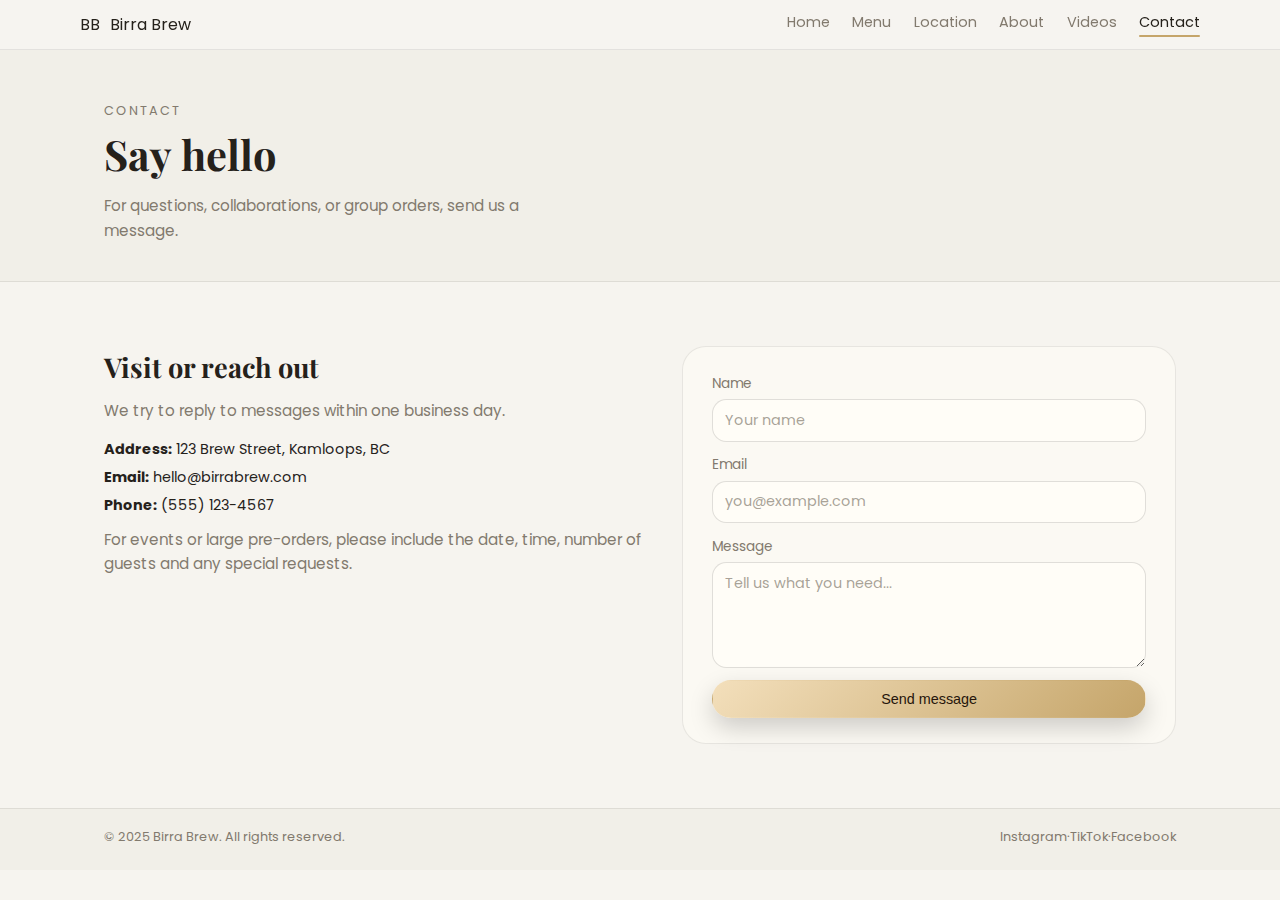
<file: contact.html>
<!DOCTYPE html>
<html lang="en">
<head>
  <meta charset="UTF-8" />
  <meta name="viewport" content="width=device-width, initial-scale=1.0" />
  <title>Birra Brew · Contact</title>

  <link rel="preconnect" href="https://fonts.googleapis.com" />
  <link rel="preconnect" href="https://fonts.gstatic.com" crossorigin />
  <link href="https://fonts.googleapis.com/css2?family=Poppins:wght@300;400;500&family=Playfair+Display:wght@500;700&display=swap" rel="stylesheet" />

  <link rel="stylesheet" href="styles.css" />
</head>
<body>
  <header class="site-header">
    <div class="shell nav">
      <a href="index.html" class="brand">
        <span class="brand-mark">BB</span>
        <span class="brand-text">Birra Brew</span>
      </a>

      <nav class="nav-links">
        <a href="index.html">Home</a>
        <a href="menu.html">Menu</a>
        <a href="location.html">Location</a>
        <a href="about.html">About</a>
        <a href="gallery.html">Videos</a>
        <a href="contact.html" class="active">Contact</a>
      </nav>
    </div>
  </header>

  <main>
    <section class="page-hero">
      <div class="shell page-hero-inner">
        <div>
          <p class="eyebrow small">Contact</p>
          <h1>Say hello</h1>
          <p class="hero-sub">
            For questions, collaborations, or group orders, send us a message.
          </p>
        </div>
      </div>
    </section>

    <section class="section">
      <div class="shell contact-grid">
        <div class="contact-info">
          <h2>Visit or reach out</h2>
          <p>We try to reply to messages within one business day.</p>

          <ul class="info-list">
            <li><strong>Address:</strong> 123 Brew Street, Kamloops, BC</li>
            <li><strong>Email:</strong> hello@birrabrew.com</li>
            <li><strong>Phone:</strong> (555) 123-4567</li>
          </ul>

          <p class="small">
            For events or large pre-orders, please include the date, time,
            number of guests and any special requests.
          </p>
        </div>

        <form class="contact-form">
          <div class="form-group">
            <label for="name">Name</label>
            <input id="name" type="text" placeholder="Your name" required />
          </div>

          <div class="form-group">
            <label for="email">Email</label>
            <input id="email" type="email" placeholder="you@example.com" required />
          </div>

          <div class="form-group">
            <label for="message">Message</label>
            <textarea id="message" rows="4" placeholder="Tell us what you need..." required></textarea>
          </div>

          <button type="submit" class="btn primary-btn full-width">
            Send message
          </button>
        </form>
      </div>
    </section>
  </main>

  <footer class="site-footer">
    <div class="shell footer-inner">
      <span>© 2025 Birra Brew. All rights reserved.</span>
      <span class="footer-links">
        <a href="#">Instagram</a><span>·</span><a href="#">TikTok</a><span>·</span><a href="#">Facebook</a>
      </span>
    </div>
  </footer>
</body>
</html>
</file>
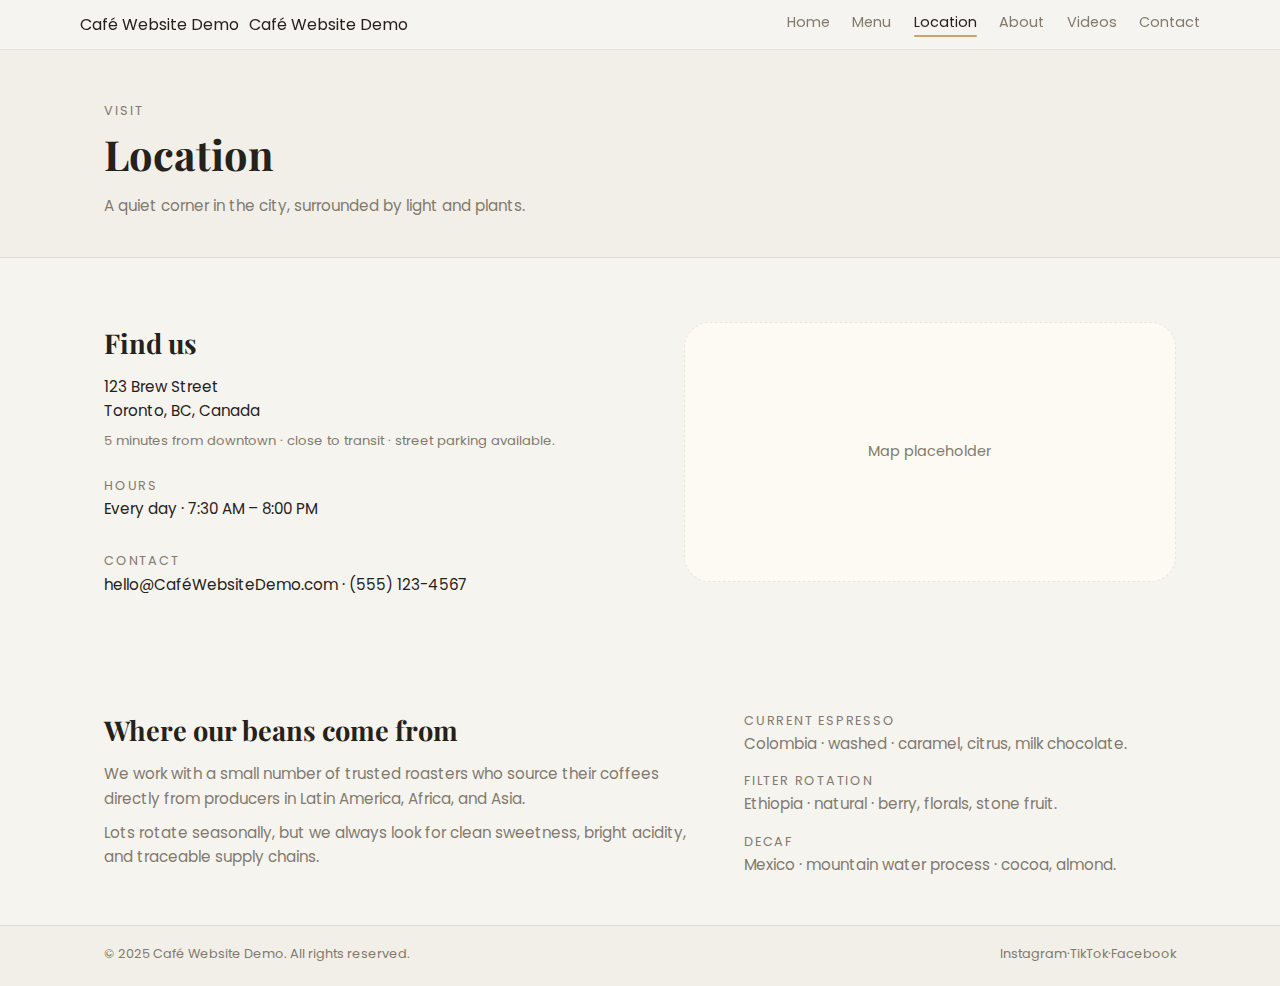
<file: location.html>
<!DOCTYPE html>
<html lang="en">
<head>
  <meta charset="UTF-8" />
  <meta name="viewport" content="width=device-width, initial-scale=1.0" />
  <title>Café Website Demo · Location</title>

  <link rel="preconnect" href="https://fonts.googleapis.com" />
  <link rel="preconnect" href="https://fonts.gstatic.com" crossorigin />
  <link href="https://fonts.googleapis.com/css2?family=Poppins:wght@300;400;500&family=Playfair+Display:wght@500;700&display=swap" rel="stylesheet" />

  <link rel="stylesheet" href="styles.css" />
</head>
<body>
  <header class="site-header">
    <div class="shell nav">
      <a href="index.html" class="brand">
        <span class="brand-mark">Café Website Demo</span>
        <span class="brand-text">Café Website Demo</span>
      </a>

      <nav class="nav-links">
        <a href="index.html">Home</a>
        <a href="menu.html">Menu</a>
        <a href="location.html" class="active">Location</a>
        <a href="about.html">About</a>
        <a href="gallery.html">Videos</a>
        <a href="contact.html">Contact</a>
      </nav>
    </div>
  </header>

  <main>
    <section class="page-hero">
      <div class="shell page-hero-inner">
        <div>
          <p class="eyebrow small">Visit</p>
          <h1>Location</h1>
          <p class="hero-sub">
            A quiet corner in the city, surrounded by light and plants.
          </p>
        </div>
      </div>
    </section>

    <section class="section">
      <div class="shell location-grid">
        <div>
          <h2>Find us</h2>
          <p>
            123 Brew Street<br />
            Toronto, BC, Canada
          </p>
          <p class="small">
            5 minutes from downtown · close to transit · street parking
            available.
          </p>

          <div class="location-hours">
            <div>
              <span class="label">Hours</span>
              <p>Every day · 7:30 AM – 8:00 PM</p>
            </div>
            <div>
              <span class="label">Contact</span>
              <p>hello@CaféWebsiteDemo.com · (555) 123-4567</p>
            </div>
          </div>
        </div>

        <div class="location-map">
          <!-- Replace with real embedded map iframe if you want -->
          <div class="map-placeholder">
            Map placeholder
          </div>
        </div>
      </div>
    </section>

    <!-- Beans info -->
    <section class="section section-tight">
      <div class="shell beans-grid">
        <div>
          <h2>Where our beans come from</h2>
          <p>
            We work with a small number of trusted roasters who source their
            coffees directly from producers in Latin America, Africa, and Asia.
          </p>
          <p>
            Lots rotate seasonally, but we always look for clean sweetness,
            bright acidity, and traceable supply chains.
          </p>
        </div>

        <ul class="beans-list">
          <li>
            <span class="label">Current espresso</span>
            <p>Colombia · washed · caramel, citrus, milk chocolate.</p>
          </li>
          <li>
            <span class="label">Filter rotation</span>
            <p>Ethiopia · natural · berry, florals, stone fruit.</p>
          </li>
          <li>
            <span class="label">Decaf</span>
            <p>Mexico · mountain water process · cocoa, almond.</p>
          </li>
        </ul>
      </div>
    </section>
  </main>

  <footer class="site-footer">
    <div class="shell footer-inner">
      <span>© 2025 Café Website Demo. All rights reserved.</span>
      <span class="footer-links">
        <a href="#">Instagram</a><span>·</span><a href="#">TikTok</a><span>·</span><a href="#">Facebook</a>
      </span>
    </div>
  </footer>
</body>
</html>
</file>
<file: styles.css>
/* ========= BASE ========= */
* {
  margin: 0;
  padding: 0;
  box-sizing: border-box;
}

:root {
  --bg: #f6f4ef;
  --bg-alt: #f1efe8;
  --bg-card: #fbf9f3;
  --ink: #25211b;
  --muted: #827a6e;
  --accent: #c5a56a;
  --line: rgba(0, 0, 0, 0.08);
}

body {
  font-family: "Poppins", system-ui, -apple-system, BlinkMacSystemFont,
    "Segoe UI", sans-serif;
  background: var(--bg);
  color: var(--ink);
  line-height: 1.6;
}

.shell {
  max-width: 1120px;
  margin: 0 auto;
  padding: 0 1.5rem;
}

.section {
  padding: 4rem 0;
}

.section-tight {
  padding-top: 3rem;
  padding-bottom: 3rem;
}

/* ========= HEADER / NAV ========= */
.site-header {
  position: sticky;
  top: 0;
  z-index: 50;
  background: rgba(246, 244, 239, 0.96);
  backdrop-filter: blur(16px);
  border-bottom: 1px solid var(--line);
}

.nav {
  display: flex;
  align-items: center;
  justify-content: space-between;
  padding: 0.7rem 0;
}

.brand {
  display: flex;
  align-items: center;
  gap: 0.6rem;
  text-decoration: none;
  color: inherit;
}

/* birra brew logo */
.brand-logo {
  height: 34px;
  width: auto;
  display: block;
}

.brand-word {
  font-family: "Playfair Display", serif;
  text-transform: uppercase;
  letter-spacing: 0.16em;
  font-size: 0.85rem;
  color: var(--ink);
}

.nav-links {
  display: flex;
  align-items: center;
  gap: 1.4rem;
  font-size: 0.9rem;
}

.nav-links a {
  text-decoration: none;
  color: var(--muted);
  position: relative;
  padding-bottom: 0.2rem;
  transition: color 0.2s ease;
}

.nav-links a::after {
  content: "";
  position: absolute;
  left: 0;
  bottom: 0;
  width: 0;
  height: 2px;
  background: var(--accent);
  border-radius: 999px;
  transition: width 0.2s ease;
}

.nav-links a:hover {
  color: var(--ink);
}

.nav-links a:hover::after {
  width: 100%;
}

.nav-links a.active {
  color: var(--ink);
}

.nav-links a.active::after {
  width: 100%;
}

/* ========= HERO VIDEO (HOME) ========= */
.hero-video {
  background: #000;
}

.hero-video-inner {
  position: relative;
  max-width: 100%;
  height: min(80vh, 680px);
  overflow: hidden;
}

.hero-video-el {
  width: 100%;
  height: 100%;
  object-fit: cover;
}

.hero-overlay {
  position: absolute;
  inset: 0;
  background: linear-gradient(to top, rgba(0, 0, 0, 0.45), rgba(0, 0, 0, 0.1));
}

.hero-video-text {
  position: absolute;
  bottom: 12%;
  left: 50%;
  transform: translateX(-50%);
  max-width: 1120px;
  width: 100%;
  padding: 0 1.5rem;
  color: #f6f4ef;
}

.hero-video-text h1 {
  font-family: "Playfair Display", serif;
  font-size: clamp(2.4rem, 3vw + 1rem, 3.2rem);
}

.hero-video-text .eyebrow {
  color: #f3dfbb;
  margin-bottom: 0.3rem;
}

/* ========= TYPOGRAPHY & BUTTONS ========= */
.eyebrow {
  text-transform: uppercase;
  letter-spacing: 0.18em;
  font-size: 0.7rem;
  color: var(--accent);
}

.eyebrow.small {
  letter-spacing: 0.16em;
}

h1,
h2,
h3 {
  font-family: "Playfair Display", serif;
}

.hero-sub {
  max-width: 27rem;
  font-size: 0.95rem;
  color: var(--muted);
  margin-top: 0.4rem;
}

.btn {
  display: inline-flex;
  align-items: center;
  justify-content: center;
  padding: 0.6rem 1.4rem;
  border-radius: 999px;
  border: 1px solid transparent;
  background: none;
  cursor: pointer;
  font-size: 0.9rem;
  text-decoration: none;
  transition: transform 0.15s ease, box-shadow 0.15s ease,
    background 0.15s ease, border-color 0.15s ease, color 0.15s ease;
}

.primary-btn {
  background: linear-gradient(135deg, #f3dfbb, var(--accent));
  color: #26160b;
  box-shadow: 0 10px 24px rgba(0, 0, 0, 0.18);
}

.primary-btn:hover {
  transform: translateY(-1px);
  box-shadow: 0 14px 30px rgba(0, 0, 0, 0.24);
}

.ghost-btn {
  border-color: rgba(0, 0, 0, 0.14);
  color: var(--ink);
}

.ghost-btn:hover {
  background: rgba(0, 0, 0, 0.03);
}

.full-width {
  width: 100%;
}

/* ========= HOME INTRO ========= */
.intro-grid {
  display: grid;
  grid-template-columns: minmax(0, 1.4fr) minmax(0, 1fr);
  gap: 2.4rem;
}

.intro-grid h2 {
  font-size: 1.9rem;
  margin-bottom: 0.8rem;
}

.intro-grid p {
  font-size: 0.95rem;
  color: var(--muted);
}

.intro-grid p + p {
  margin-top: 0.7rem;
}

.intro-facts {
  display: flex;
  flex-direction: column;
  gap: 1rem;
}

.fact .label {
  font-size: 0.8rem;
  text-transform: uppercase;
  letter-spacing: 0.14em;
  color: var(--muted);
}

/* ========= POPULAR DRINKS (HOME) ========= */
.section-divider {
  border-top: 1px solid var(--line);
  border-bottom: 1px solid var(--line);
  background: var(--bg-alt);
}

.section-header {
  margin-bottom: 1.8rem;
}

.section-header h2 {
  font-size: 1.7rem;
  margin-bottom: 0.4rem;
}

.section-header p {
  font-size: 0.95rem;
  color: var(--muted);
}

.cards-grid {
  display: grid;
  grid-template-columns: repeat(3, minmax(0, 1fr));
  gap: 1.4rem;
}

.card {
  border-radius: 1.4rem;
  overflow: hidden;
  background: var(--bg-card);
  border: 1px solid var(--line);
  display: flex;
  flex-direction: column;
}

.card img {
  width: 100%;
  height: 180px;
  object-fit: cover;
}

.card-body {
  padding: 0.9rem 1.1rem 1.1rem;
}

.card-body h3 {
  font-size: 1rem;
  margin-bottom: 0.35rem;
}

.card-body p {
  font-size: 0.85rem;
  color: var(--muted);
}

.center-line {
  text-align: center;
  margin-top: 1.7rem;
}

.text-link {
  font-size: 0.9rem;
  color: var(--accent);
  text-decoration: none;
  border-bottom: 1px solid rgba(197, 165, 106, 0.6);
  padding-bottom: 0.1rem;
}

.text-link:hover {
  border-bottom-color: rgba(197, 165, 106, 1);
}

/* ========= GENERIC PAGE HERO (other pages) ========= */
.page-hero {
  background: var(--bg-alt);
  border-bottom: 1px solid var(--line);
  padding: 3.2rem 0 2.4rem;
}

.page-hero-inner {
  display: flex;
  align-items: flex-end;
  justify-content: space-between;
}

.page-hero h1 {
  font-size: 2.6rem;
  margin-bottom: 0.4rem;
}

/* ========= LOCATION PAGE ========= */
.location-grid {
  display: grid;
  grid-template-columns: minmax(0, 1.1fr) minmax(0, 1fr);
  gap: 2.4rem;
}

.location-grid h2 {
  font-size: 1.7rem;
  margin-bottom: 0.6rem;
}

.location-grid p {
  font-size: 0.95rem;
}

.location-grid .small {
  font-size: 0.82rem;
  color: var(--muted);
  margin-top: 0.4rem;
}

.location-hours {
  display: flex;
  flex-wrap: wrap;
  gap: 1.6rem;
  margin-top: 1.3rem;
}

.label {
  font-size: 0.8rem;
  text-transform: uppercase;
  letter-spacing: 0.14em;
  color: var(--muted);
}

.location-map .map-placeholder {
  border-radius: 1.6rem;
  border: 1px dashed var(--line);
  background: #fdfaf3;
  display: flex;
  align-items: center;
  justify-content: center;
  height: 260px;
  font-size: 0.9rem;
  color: var(--muted);
}

/* Beans section */
.beans-grid {
  display: grid;
  grid-template-columns: minmax(0, 1.4fr) minmax(0, 1fr);
  gap: 2.2rem;
}

.beans-grid h2 {
  font-size: 1.7rem;
  margin-bottom: 0.6rem;
}

.beans-grid p {
  font-size: 0.95rem;
  color: var(--muted);
}

.beans-grid p + p {
  margin-top: 0.6rem;
}

.beans-list {
  list-style: none;
  font-size: 0.9rem;
  display: flex;
  flex-direction: column;
  gap: 0.8rem;
}

/* ========= ABOUT PAGE ========= */
.about-story-grid {
  display: grid;
  grid-template-columns: repeat(2, minmax(0, 1fr));
  gap: 2.4rem;
}

.about-story-grid h2 {
  font-size: 1.7rem;
  margin-bottom: 0.6rem;
}

.about-story-grid p {
  font-size: 0.95rem;
  color: var(--muted);
}

.about-story-grid p + p {
  margin-top: 0.6rem;
}

/* Team */
.team-grid {
  display: grid;
  grid-template-columns: repeat(3, minmax(0, 1fr));
  gap: 1.4rem;
}

.team-card {
  border-radius: 1.4rem;
  overflow: hidden;
  background: var(--bg-card);
  border: 1px solid var(--line);
}

.team-card img {
  width: 100%;
  height: 190px;
  object-fit: cover;
}

.team-body {
  padding: 0.9rem 1.1rem 1.1rem;
}

.team-body h3 {
  font-size: 0.98rem;
  margin-bottom: 0.3rem;
}

.team-body p {
  font-size: 0.84rem;
  color: var(--muted);
}

/* ========= CONTACT PAGE ========= */
.contact-grid {
  display: grid;
  grid-template-columns: minmax(0, 1.1fr) minmax(0, 1fr);
  gap: 2.2rem;
  align-items: flex-start;
}

.contact-info h2 {
  font-size: 1.7rem;
  margin-bottom: 0.6rem;
}

.contact-info p {
  font-size: 0.95rem;
  color: var(--muted);
  margin-bottom: 0.9rem;
}

.info-list {
  list-style: none;
  font-size: 0.9rem;
  margin-bottom: 0.7rem;
}

.info-list li + li {
  margin-top: 0.3rem;
}

.small {
  font-size: 0.8rem;
  color: var(--muted);
}

.contact-form {
  border-radius: 1.5rem;
  background: var(--bg-card);
  border: 1px solid var(--line);
  padding: 1.6rem 1.8rem;
  display: flex;
  flex-direction: column;
  gap: 0.8rem;
}

.form-group {
  display: flex;
  flex-direction: column;
  gap: 0.3rem;
}

label {
  font-size: 0.85rem;
  color: var(--muted);
}

input,
textarea {
  border-radius: 0.9rem;
  border: 1px solid rgba(0, 0, 0, 0.12);
  padding: 0.6rem 0.75rem;
  font-family: inherit;
  font-size: 0.9rem;
  background: #fffdf7;
  color: var(--ink);
}

input::placeholder,
textarea::placeholder {
  color: rgba(130, 122, 110, 0.7);
}

input:focus,
textarea:focus {
  outline: none;
  border-color: var(--accent);
}

/* ========= VIDEO GALLERY PAGE ========= */
.video-grid {
  display: grid;
  grid-template-columns: repeat(2, minmax(0, 1fr));
  gap: 1.8rem;
}

.video-card video {
  width: 100%;
  border-radius: 1.4rem;
  border: 1px solid var(--line);
  background: #000;
}

.video-caption {
  font-size: 0.85rem;
  color: var(--muted);
  margin-top: 0.5rem;
}

/* =========================================================
   MENU PAGE – NEW DESIGN (banner + grid + pink promo)
   ========================================================= */

/* Top banner with big drink photo */
.menu-hero {
  background: #f2e6d7;
}

.menu-hero-inner {
  max-width: 1120px;
  margin: 0 auto;
  padding: 0 1.5rem;
  padding-top: 1.6rem;
  padding-bottom: 2.4rem;
  position: relative;
}

.menu-hero-img {
  width: 100%;
  border-radius: 1.4rem;
  object-fit: cover;
  max-height: 420px;
  display: block;
}

.menu-hero-overlay {
  position: absolute;
  inset: 1.6rem 1.5rem auto 1.5rem;
  border-radius: 1.4rem;
  background: linear-gradient(
    to right,
    rgba(0, 0, 0, 0.33),
    rgba(0, 0, 0, 0.05)
  );
  pointer-events: none;
}

.menu-hero-text {
  position: absolute;
  inset: auto 3rem 3.3rem 3rem;
  color: #fffdf8;
  z-index: 2;
}

.menu-hero-text .hero-kicker {
  font-size: 0.75rem;
  letter-spacing: 0.18em;
  text-transform: uppercase;
  margin-bottom: 0.4rem;
}

.menu-hero-text h1 {
  font-family: "Playfair Display", serif;
  font-size: clamp(2rem, 3vw + 1rem, 3rem);
  text-transform: uppercase;
}

.menu-hero-text h1 span + span {
  margin-left: 0.6rem;
}

.menu-hero-text .hero-subline {
  font-size: 0.9rem;
  margin-top: 0.4rem;
}

/* Drinks section (beige background) */
.drinks-section {
  background: #fcf8f2;
}

.drinks-header {
  display: flex;
  justify-content: space-between;
  align-items: center;
  margin-bottom: 1.3rem;
}

.drinks-header h2 {
  font-family: "Playfair Display", serif;
  font-size: 1.7rem;
}

.drinks-subtitle {
  font-family: "Playfair Display", serif;
  font-style: italic;
  font-size: 1.1rem;
  color: #a66a33;
  margin-top: 0.1rem;
}

.basket-btn {
  border: none;
  border-radius: 999px;
  padding: 0.6rem 1.4rem;
  font-size: 0.85rem;
  background: #c58c60;
  color: #fffdf8;
  cursor: pointer;
}

/* Category pills */
.drink-categories {
  display: flex;
  flex-wrap: wrap;
  gap: 0.6rem;
  margin-bottom: 1.4rem;
}

.pill {
  border-radius: 999px;
  border: 1px solid #d3bda6;
  background: #f6ede3;
  font-size: 0.8rem;
  padding: 0.4rem 1rem;
  cursor: pointer;
}

.pill.active {
  background: #c58c60;
  color: #fffdf8;
  border-color: #c58c60;
}

/* Drink cards grid */
.drink-grid {
  display: grid;
  grid-template-columns: repeat(4, minmax(0, 1fr));
  gap: 1.2rem;
}

.drink-card {
  background: #fffdf8;
  border-radius: 1rem;
  border: 1px solid rgba(0, 0, 0, 0.06);
  overflow: hidden;
  display: flex;
  flex-direction: column;
}

.drink-card img {
  width: 100%;
  height: 170px;
  object-fit: cover;
  background: #f1e0cf;
}

.drink-body {
  padding: 0.8rem 0.9rem 0.9rem;
  display: flex;
  flex-direction: column;
  gap: 0.4rem;
}

.drink-body h3 {
  font-size: 0.96rem;
}

.drink-desc {
  font-size: 0.8rem;
  color: #8a7a68;
}

.drink-bottom {
  display: flex;
  justify-content: space-between;
  align-items: center;
  margin-top: 0.3rem;
}

.drink-price {
  font-weight: 600;
  font-size: 0.9rem;
}

.to-cart-btn {
  border-radius: 999px;
  border: 1px solid #d3bda6;
  background: #f7eee5;
  font-size: 0.75rem;
  padding: 0.35rem 0.9rem;
  text-transform: lowercase;
  cursor: pointer;
}

.drinks-more-wrap {
  text-align: center;
  margin-top: 1.4rem;
}

.more-btn {
  border-radius: 999px;
  border: none;
  background: #c58c60;
  color: #fffdf8;
  padding: 0.6rem 1.6rem;
  font-size: 0.85rem;
  cursor: pointer;
}

/* Pink promo banner */
.promo-section {
  background: #ffe0eb;
  padding: 3rem 0;
}

.promo-inner {
  display: grid;
  grid-template-columns: minmax(0, 1.2fr) minmax(0, 1fr);
  gap: 2rem;
  align-items: center;
}

.promo-text h2 {
  font-family: "Playfair Display", serif;
  font-size: 2rem;
  margin-bottom: 0.5rem;
}

.promo-kicker {
  text-transform: uppercase;
  letter-spacing: 0.18em;
  font-size: 0.75rem;
  color: #a54c3b;
  margin-bottom: 0.2rem;
}

.promo-desc {
  font-size: 0.9rem;
  color: #7b4c4a;
  max-width: 26rem;
}

.promo-details {
  display: flex;
  flex-wrap: wrap;
  gap: 1.8rem;
  margin-top: 1.2rem;
  font-size: 0.85rem;
}

.promo-label {
  font-size: 0.75rem;
  text-transform: uppercase;
  letter-spacing: 0.15em;
  color: #9b5653;
}

.promo-drink {
  position: relative;
  text-align: center;
}

.promo-drink img {
  width: 100%;
  max-width: 260px;
  margin: 0 auto;
  display: block;
  border-radius: 1.4rem;
  object-fit: cover;
}

.promo-price {
  margin-top: 0.7rem;
  display: flex;
  justify-content: center;
  gap: 0.5rem;
  align-items: baseline;
}

.promo-price-main {
  font-size: 1.6rem;
  font-weight: 700;
}

.promo-price-old {
  font-size: 0.9rem;
  text-decoration: line-through;
  color: #a36b69;
}

/* ========= FOOTER ========= */
.site-footer {
  border-top: 1px solid var(--line);
  background: var(--bg-alt);
  padding: 1.1rem 0 1.4rem;
  font-size: 0.8rem;
}

.footer-inner {
  display: flex;
  justify-content: space-between;
  align-items: center;
  gap: 0.6rem;
  color: var(--muted);
}

.footer-links a {
  color: inherit;
  text-decoration: none;
}

.footer-links a:hover {
  color: var(--ink);
}

/* ========= RESPONSIVE ========= */
@media (max-width: 960px) {
  .intro-grid,
  .cards-grid,
  .location-grid,
  .beans-grid,
  .about-story-grid,
  .team-grid,
  .contact-grid,
  .video-grid {
    grid-template-columns: 1fr;
  }

  .drink-grid {
    grid-template-columns: repeat(2, minmax(0, 1fr));
  }

  .promo-inner {
    grid-template-columns: 1fr;
  }

  .menu-hero-text {
    inset: auto 2.4rem 2.6rem 2.4rem;
  }
}

@media (max-width: 720px) {
  .nav-links {
    gap: 0.9rem;
    font-size: 0.8rem;
  }

  .section,
  .section-tight {
    padding-top: 3rem;
    padding-bottom: 3rem;
  }

  .hero-video-inner {
    height: 60vh;
  }

  .page-hero {
    padding: 2.6rem 0 2rem;
  }

  .footer-inner {
    flex-direction: column;
    align-items: flex-start;
  }

  .drink-grid {
    grid-template-columns: 1fr;
  }

  .menu-hero-text {
    inset: auto 1.8rem 2.2rem 1.8rem;
  }
}
</file>
